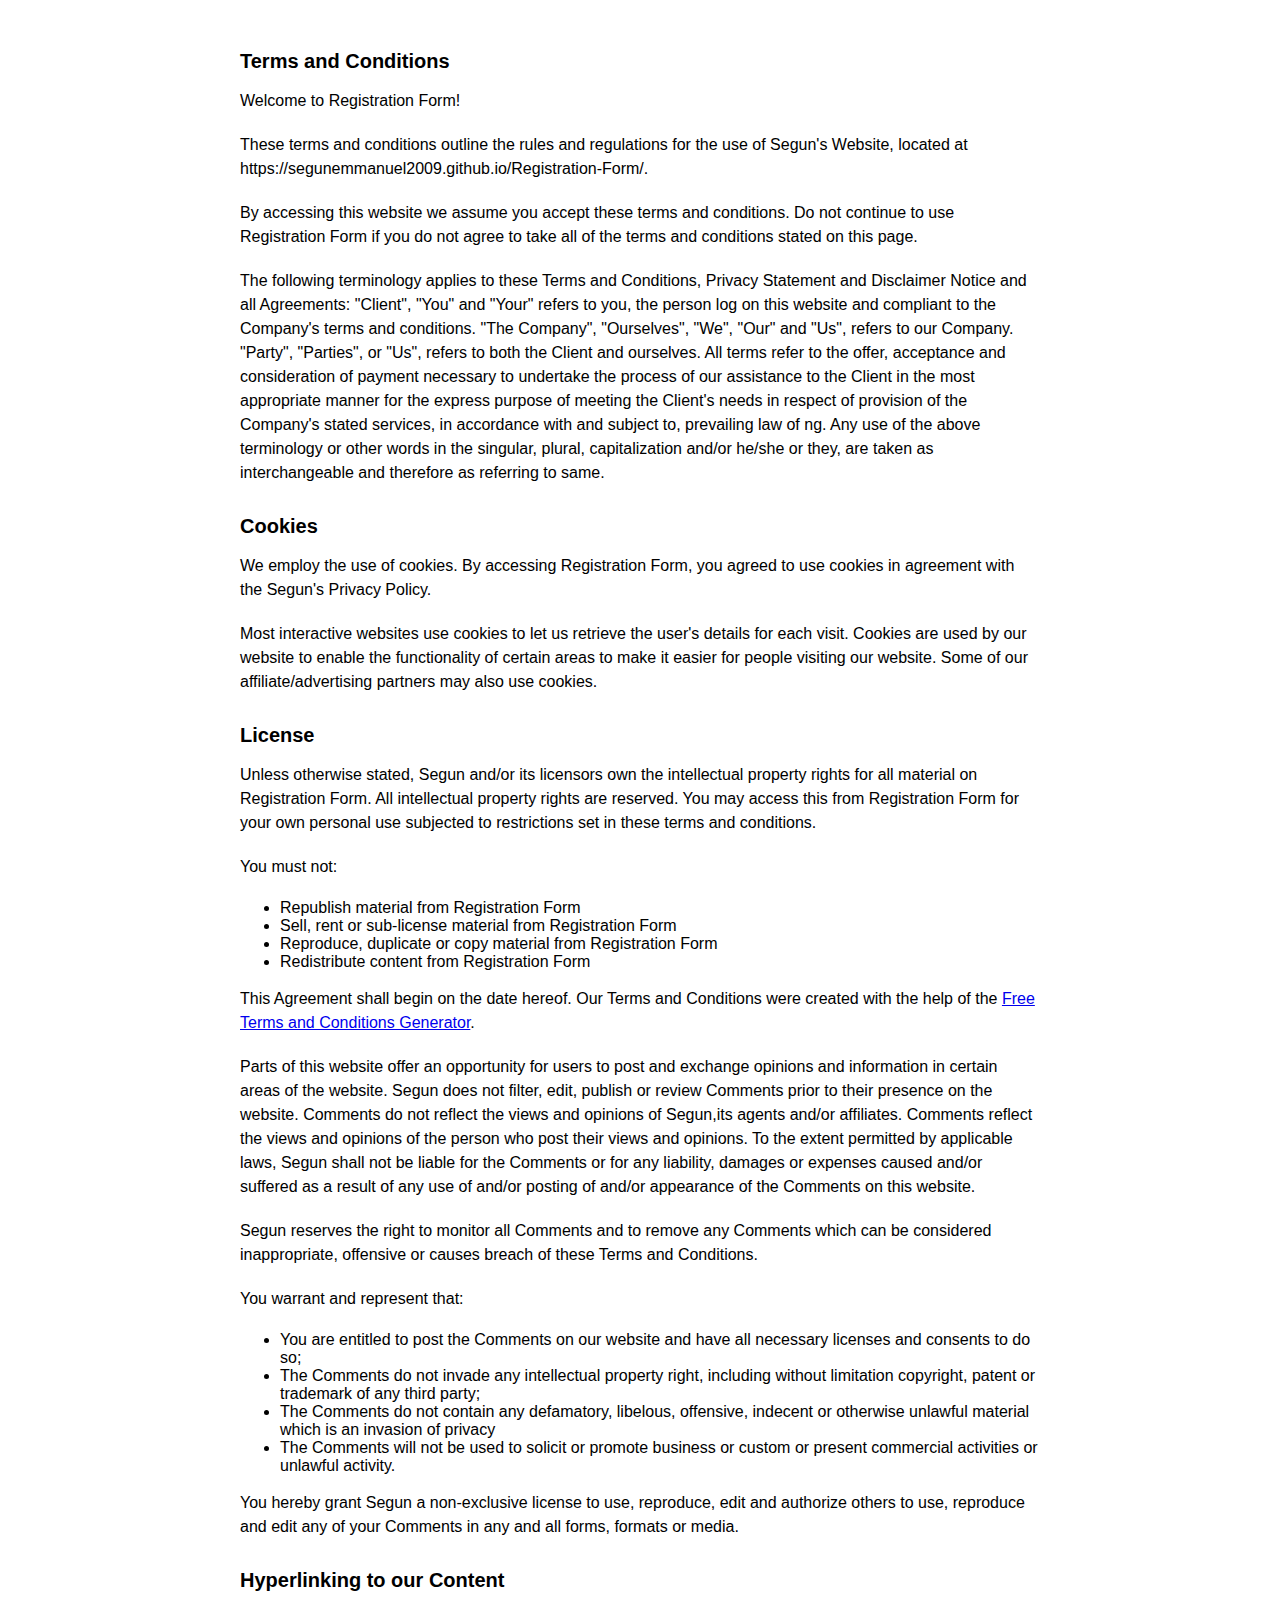
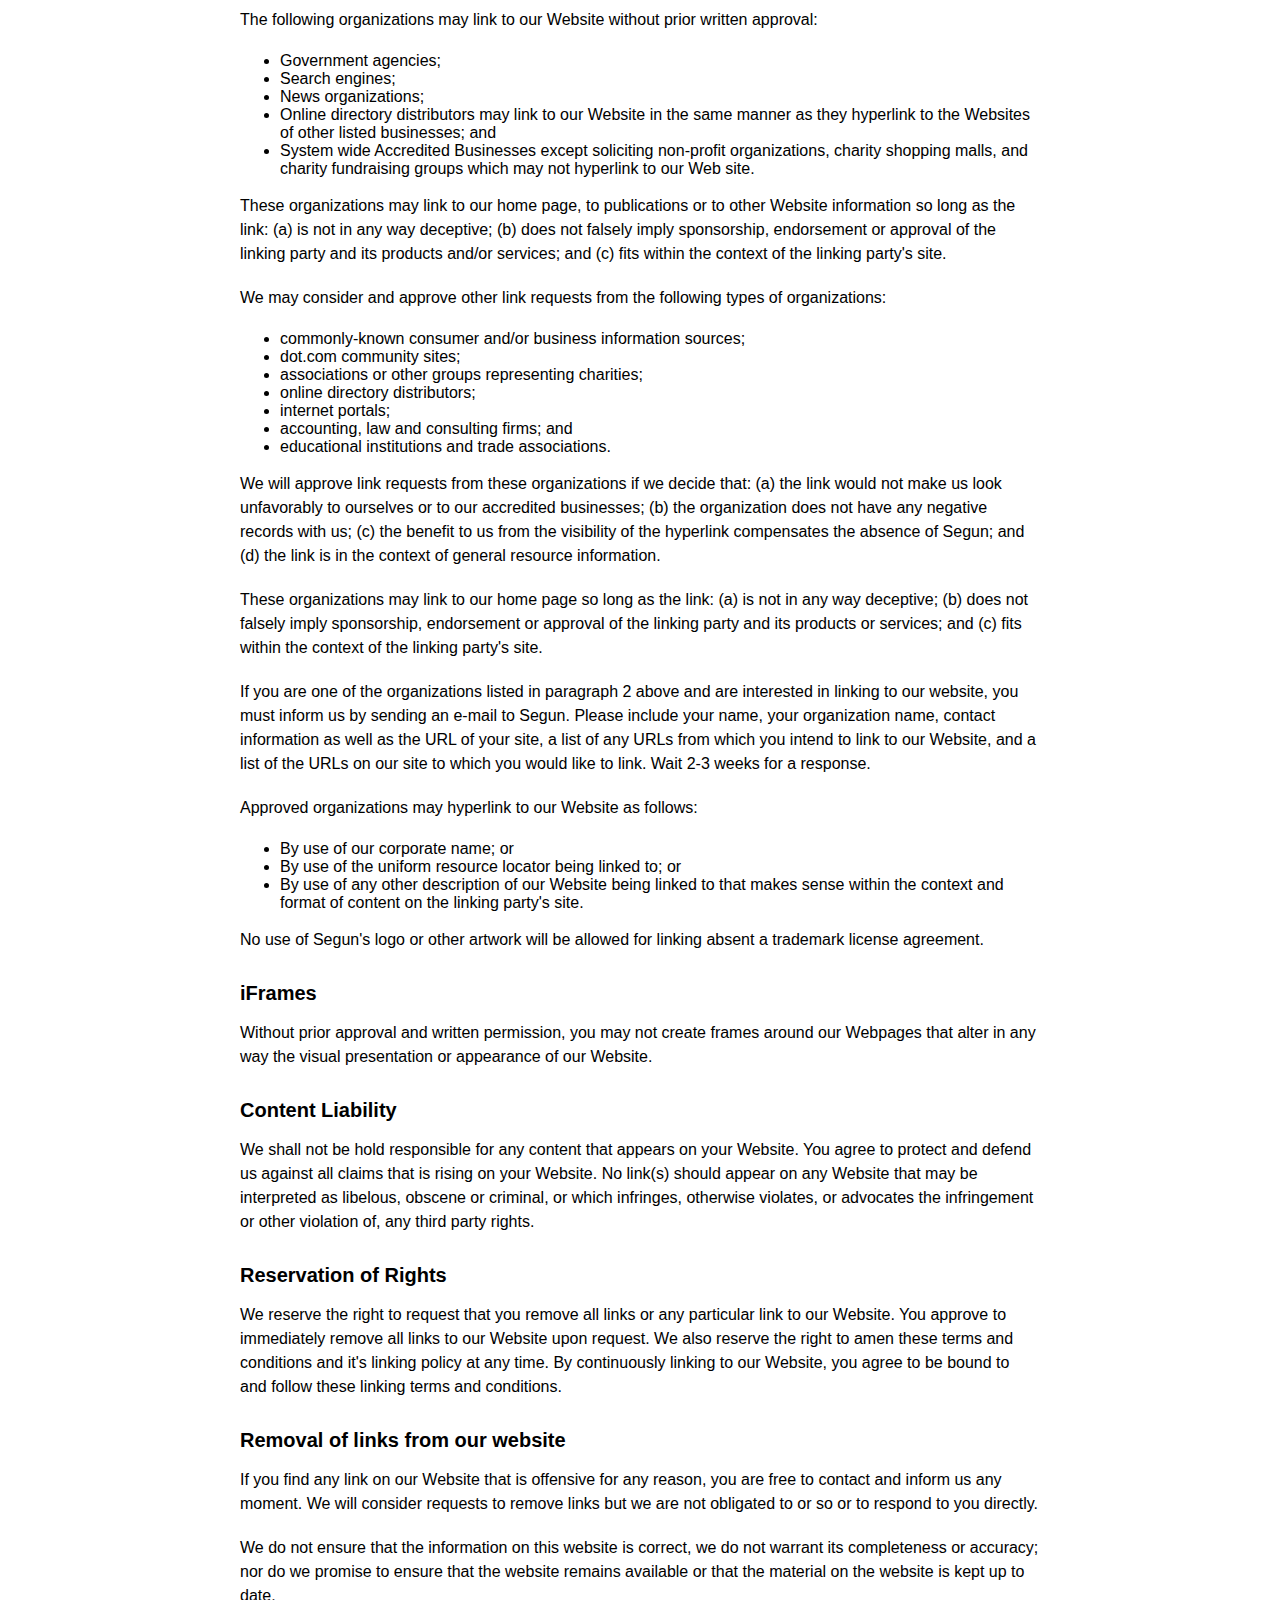
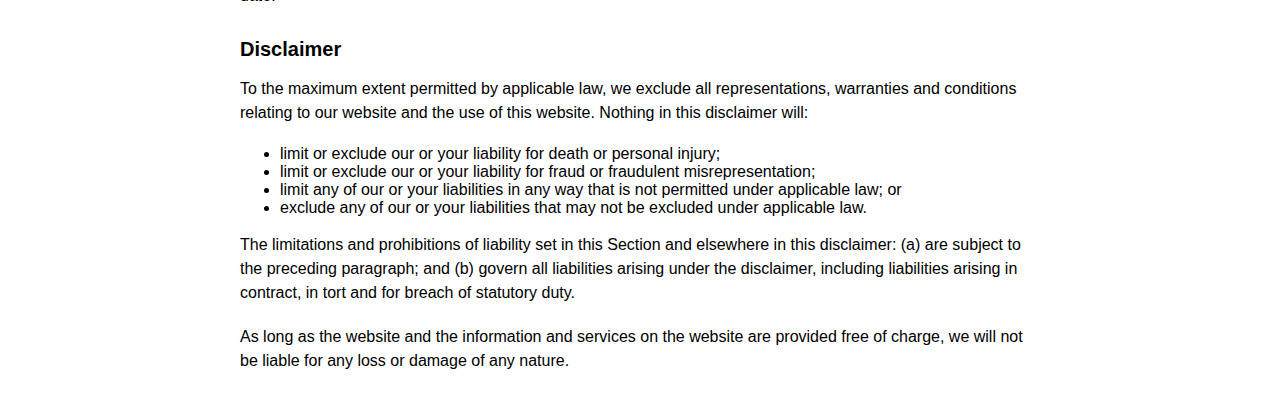
<file: pages/terms.html>
<!DOCTYPE html>
<html>
  <head>
    <title>Terms and Conditions</title>
    <style>
      body {
        font-family: Arial, sans-serif;
        margin: 0;
        padding: 20px;
      }

      .container {
        max-width: 800px;
        margin: 0 auto;
      }

      h3 {
        font-size: 20px;
        margin-top: 30px;
        margin-bottom: 10px;
      }

      p {
        font-size: 16px;
        line-height: 1.5;
        margin-bottom: 20px;
      }
    </style>
  </head>
  <body>
    <div class="container">
      <h3><strong>Terms and Conditions</strong></h3>

      <p>Welcome to Registration Form!</p>

      <p>
        These terms and conditions outline the rules and regulations for the use
        of Segun's Website, located at
        https://segunemmanuel2009.github.io/Registration-Form/.
      </p>

      <p>
        By accessing this website we assume you accept these terms and
        conditions. Do not continue to use Registration Form if you do not agree
        to take all of the terms and conditions stated on this page.
      </p>

      <p>
        The following terminology applies to these Terms and Conditions, Privacy
        Statement and Disclaimer Notice and all Agreements: "Client", "You" and
        "Your" refers to you, the person log on this website and compliant to
        the Company's terms and conditions. "The Company", "Ourselves", "We",
        "Our" and "Us", refers to our Company. "Party", "Parties", or "Us",
        refers to both the Client and ourselves. All terms refer to the offer,
        acceptance and consideration of payment necessary to undertake the
        process of our assistance to the Client in the most appropriate manner
        for the express purpose of meeting the Client's needs in respect of
        provision of the Company's stated services, in accordance with and
        subject to, prevailing law of ng. Any use of the above terminology or
        other words in the singular, plural, capitalization and/or he/she or
        they, are taken as interchangeable and therefore as referring to same.
      </p>

      <h3><strong>Cookies</strong></h3>

      <p>
        We employ the use of cookies. By accessing Registration Form, you agreed
        to use cookies in agreement with the Segun's Privacy Policy.
      </p>

      <p>
        Most interactive websites use cookies to let us retrieve the user's
        details for each visit. Cookies are used by our website to enable the
        functionality of certain areas to make it easier for people visiting our
        website. Some of our affiliate/advertising partners may also use
        cookies.
      </p>

      <h3><strong>License</strong></h3>

      <p>
        Unless otherwise stated, Segun and/or its licensors own the intellectual
        property rights for all material on Registration Form. All intellectual
        property rights are reserved. You may access this from Registration Form
        for your own personal use subjected to restrictions set in these terms
        and conditions.
      </p>

      <p>You must not:</p>
      <ul>
        <li>Republish material from Registration Form</li>
        <li>Sell, rent or sub-license material from Registration Form</li>
        <li>Reproduce, duplicate or copy material from Registration Form</li>
        <li>Redistribute content from Registration Form</li>
      </ul>

      <p>
        This Agreement shall begin on the date hereof. Our Terms and Conditions
        were created with the help of the
        <a href="https://www.termsandconditionsgenerator.com/"
          >Free Terms and Conditions Generator</a
        >.
      </p>

      <p>
        Parts of this website offer an opportunity for users to post and
        exchange opinions and information in certain areas of the website. Segun
        does not filter, edit, publish or review Comments prior to their
        presence on the website. Comments do not reflect the views and opinions
        of Segun,its agents and/or affiliates. Comments reflect the views and
        opinions of the person who post their views and opinions. To the extent
        permitted by applicable laws, Segun shall not be liable for the Comments
        or for any liability, damages or expenses caused and/or suffered as a
        result of any use of and/or posting of and/or appearance of the Comments
        on this website.
      </p>

      <p>
        Segun reserves the right to monitor all Comments and to remove any
        Comments which can be considered inappropriate, offensive or causes
        breach of these Terms and Conditions.
      </p>

      <p>You warrant and represent that:</p>

      <ul>
        <li>
          You are entitled to post the Comments on our website and have all
          necessary licenses and consents to do so;
        </li>
        <li>
          The Comments do not invade any intellectual property right, including
          without limitation copyright, patent or trademark of any third party;
        </li>
        <li>
          The Comments do not contain any defamatory, libelous, offensive,
          indecent or otherwise unlawful material which is an invasion of
          privacy
        </li>
        <li>
          The Comments will not be used to solicit or promote business or custom
          or present commercial activities or unlawful activity.
        </li>
      </ul>

      <p>
        You hereby grant Segun a non-exclusive license to use, reproduce, edit
        and authorize others to use, reproduce and edit any of your Comments in
        any and all forms, formats or media.
      </p>

      <h3><strong>Hyperlinking to our Content</strong></h3>

      <p>
        The following organizations may link to our Website without prior
        written approval:
      </p>

      <ul>
        <li>Government agencies;</li>
        <li>Search engines;</li>
        <li>News organizations;</li>
        <li>
          Online directory distributors may link to our Website in the same
          manner as they hyperlink to the Websites of other listed businesses;
          and
        </li>
        <li>
          System wide Accredited Businesses except soliciting non-profit
          organizations, charity shopping malls, and charity fundraising groups
          which may not hyperlink to our Web site.
        </li>
      </ul>

      <p>
        These organizations may link to our home page, to publications or to
        other Website information so long as the link: (a) is not in any way
        deceptive; (b) does not falsely imply sponsorship, endorsement or
        approval of the linking party and its products and/or services; and (c)
        fits within the context of the linking party's site.
      </p>

      <p>
        We may consider and approve other link requests from the following types
        of organizations:
      </p>

      <ul>
        <li>commonly-known consumer and/or business information sources;</li>
        <li>dot.com community sites;</li>
        <li>associations or other groups representing charities;</li>
        <li>online directory distributors;</li>
        <li>internet portals;</li>
        <li>accounting, law and consulting firms; and</li>
        <li>educational institutions and trade associations.</li>
      </ul>

      <p>
        We will approve link requests from these organizations if we decide
        that: (a) the link would not make us look unfavorably to ourselves or to
        our accredited businesses; (b) the organization does not have any
        negative records with us; (c) the benefit to us from the visibility of
        the hyperlink compensates the absence of Segun; and (d) the link is in
        the context of general resource information.
      </p>

      <p>
        These organizations may link to our home page so long as the link: (a)
        is not in any way deceptive; (b) does not falsely imply sponsorship,
        endorsement or approval of the linking party and its products or
        services; and (c) fits within the context of the linking party's site.
      </p>

      <p>
        If you are one of the organizations listed in paragraph 2 above and are
        interested in linking to our website, you must inform us by sending an
        e-mail to Segun. Please include your name, your organization name,
        contact information as well as the URL of your site, a list of any URLs
        from which you intend to link to our Website, and a list of the URLs on
        our site to which you would like to link. Wait 2-3 weeks for a response.
      </p>

      <p>Approved organizations may hyperlink to our Website as follows:</p>

      <ul>
        <li>By use of our corporate name; or</li>
        <li>By use of the uniform resource locator being linked to; or</li>
        <li>
          By use of any other description of our Website being linked to that
          makes sense within the context and format of content on the linking
          party's site.
        </li>
      </ul>

      <p>
        No use of Segun's logo or other artwork will be allowed for linking
        absent a trademark license agreement.
      </p>

      <h3><strong>iFrames</strong></h3>

      <p>
        Without prior approval and written permission, you may not create frames
        around our Webpages that alter in any way the visual presentation or
        appearance of our Website.
      </p>

      <h3><strong>Content Liability</strong></h3>

      <p>
        We shall not be hold responsible for any content that appears on your
        Website. You agree to protect and defend us against all claims that is
        rising on your Website. No link(s) should appear on any Website that may
        be interpreted as libelous, obscene or criminal, or which infringes,
        otherwise violates, or advocates the infringement or other violation of,
        any third party rights.
      </p>

      <h3><strong>Reservation of Rights</strong></h3>

      <p>
        We reserve the right to request that you remove all links or any
        particular link to our Website. You approve to immediately remove all
        links to our Website upon request. We also reserve the right to amen
        these terms and conditions and it's linking policy at any time. By
        continuously linking to our Website, you agree to be bound to and follow
        these linking terms and conditions.
      </p>

      <h3><strong>Removal of links from our website</strong></h3>

      <p>
        If you find any link on our Website that is offensive for any reason,
        you are free to contact and inform us any moment. We will consider
        requests to remove links but we are not obligated to or so or to respond
        to you directly.
      </p>

      <p>
        We do not ensure that the information on this website is correct, we do
        not warrant its completeness or accuracy; nor do we promise to ensure
        that the website remains available or that the material on the website
        is kept up to date.
      </p>

      <h3><strong>Disclaimer</strong></h3>

      <p>
        To the maximum extent permitted by applicable law, we exclude all
        representations, warranties and conditions relating to our website and
        the use of this website. Nothing in this disclaimer will:
      </p>

      <ul>
        <li>
          limit or exclude our or your liability for death or personal injury;
        </li>
        <li>
          limit or exclude our or your liability for fraud or fraudulent
          misrepresentation;
        </li>
        <li>
          limit any of our or your liabilities in any way that is not permitted
          under applicable law; or
        </li>
        <li>
          exclude any of our or your liabilities that may not be excluded under
          applicable law.
        </li>
      </ul>

      <p>
        The limitations and prohibitions of liability set in this Section and
        elsewhere in this disclaimer: (a) are subject to the preceding
        paragraph; and (b) govern all liabilities arising under the disclaimer,
        including liabilities arising in contract, in tort and for breach of
        statutory duty.
      </p>

      <p>
        As long as the website and the information and services on the website
        are provided free of charge, we will not be liable for any loss or
        damage of any nature.
      </p>
    </div>
  </body>
</html>
</file>
